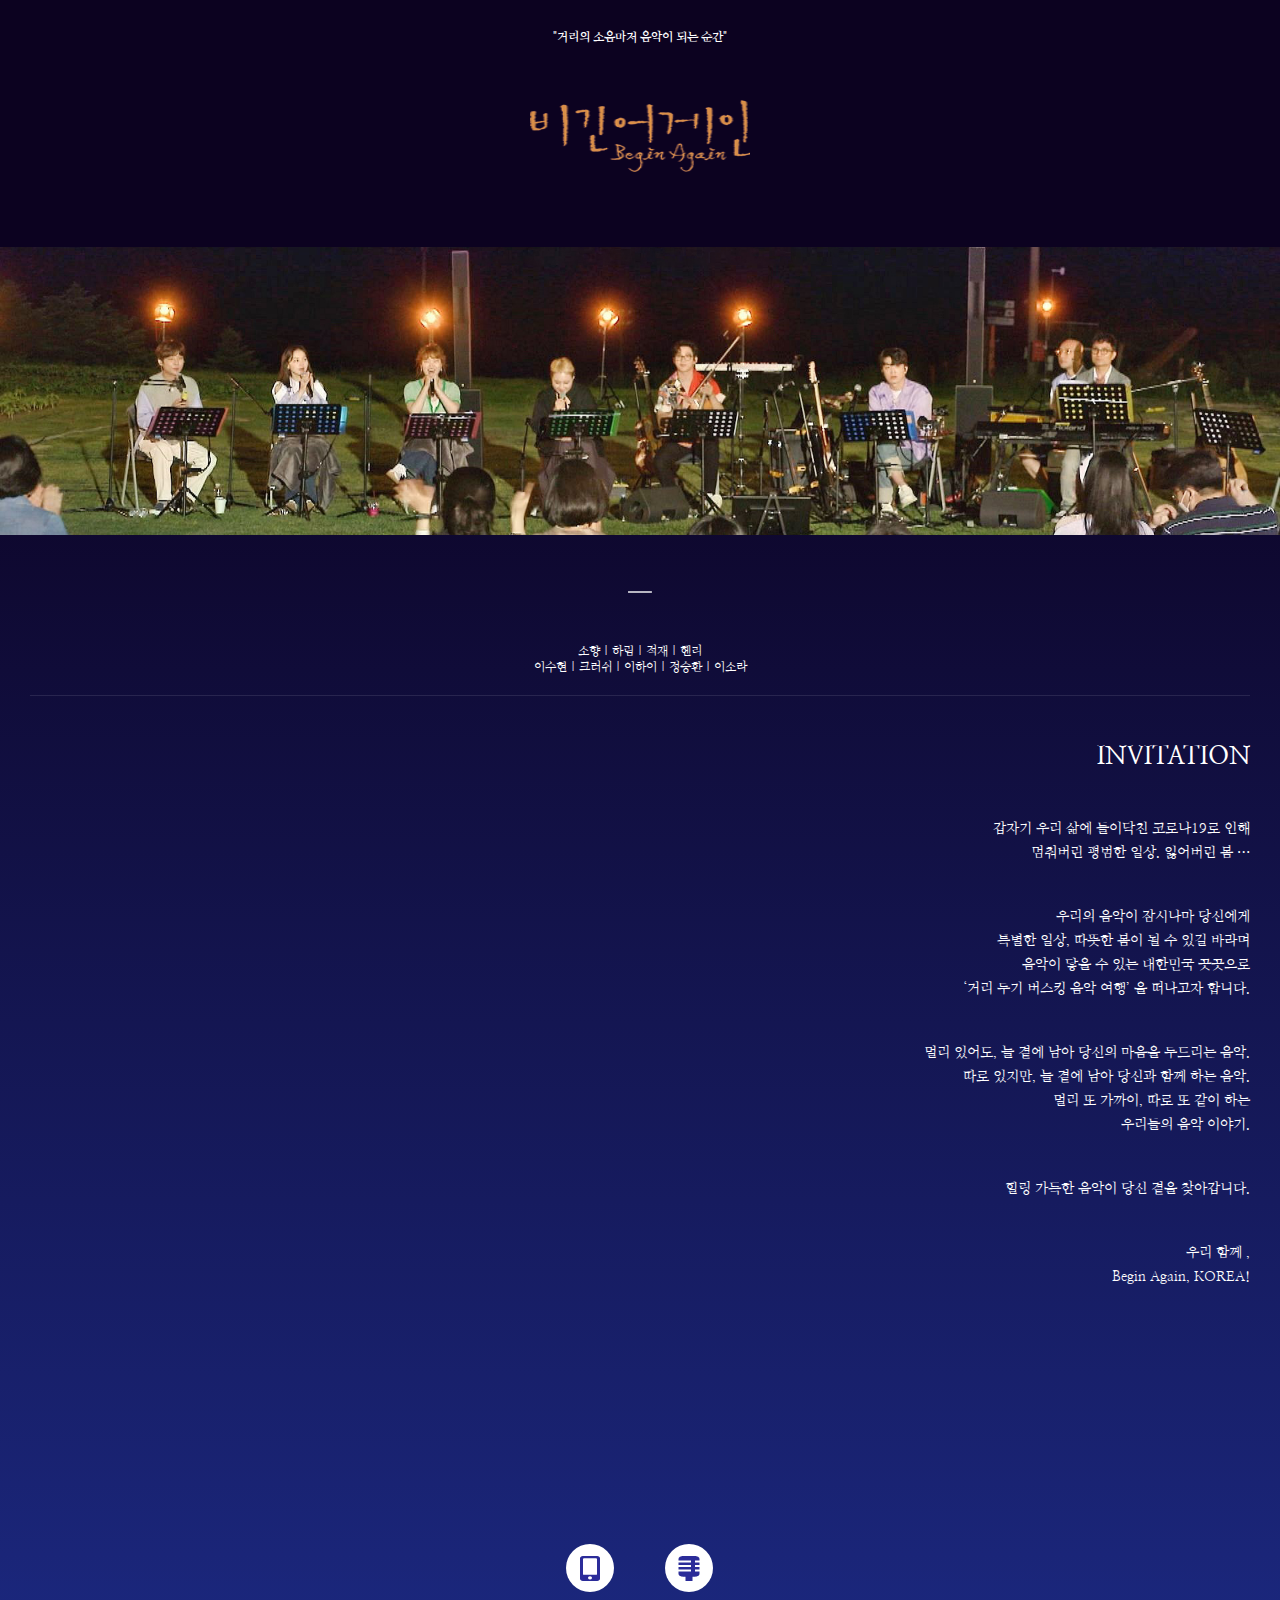
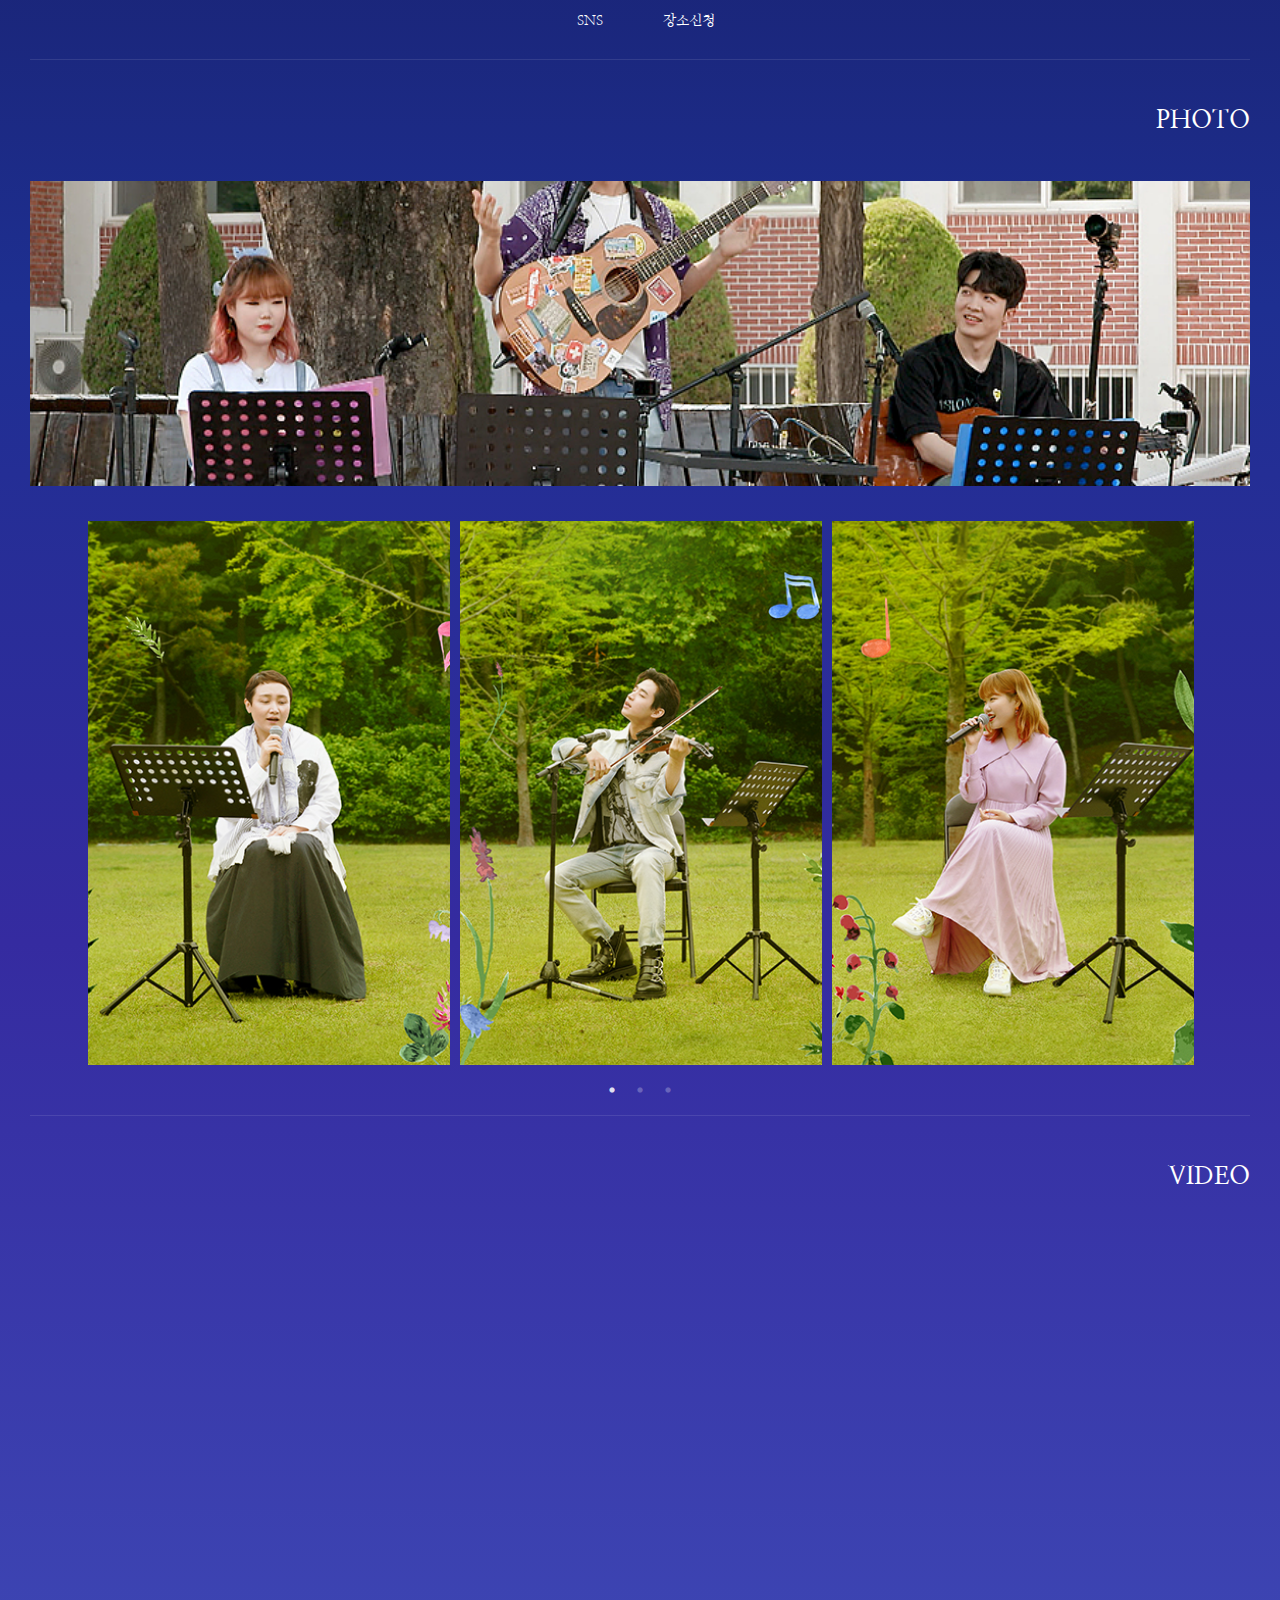
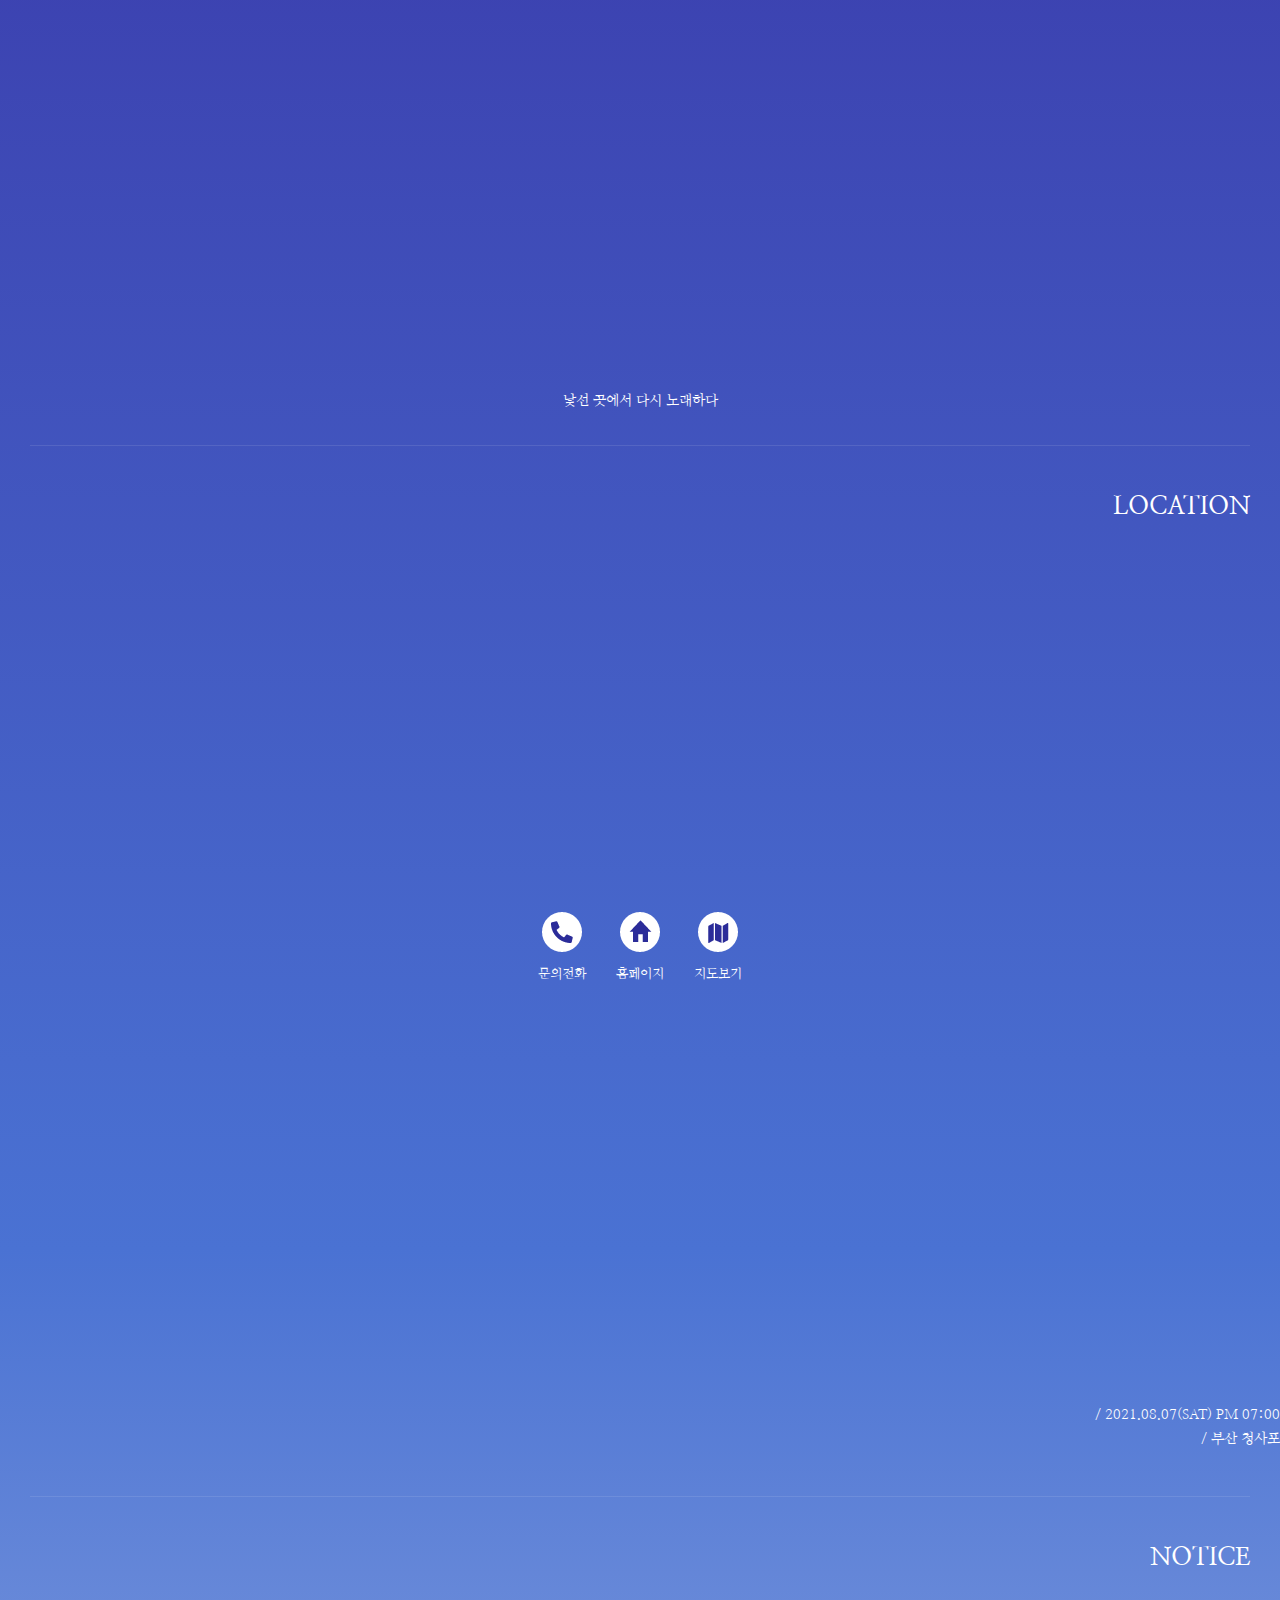
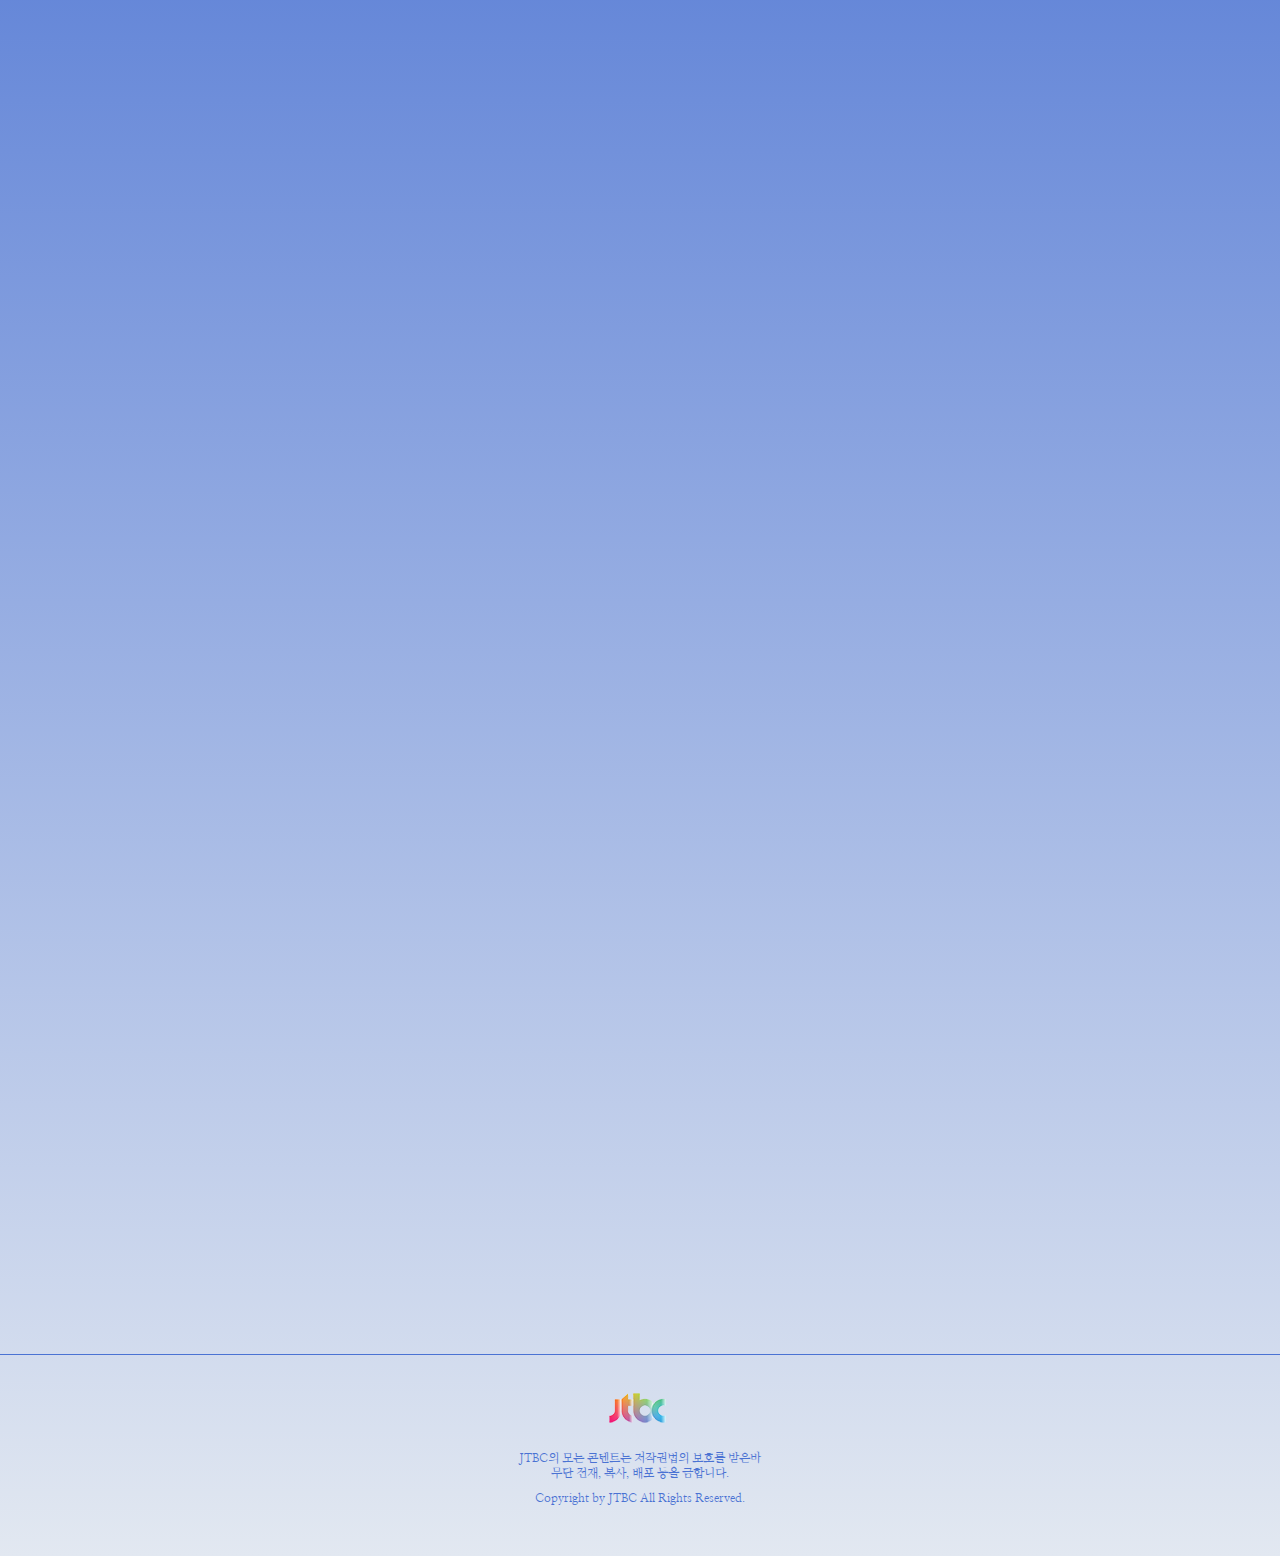
<file: index.html>
<!DOCTYPE html>
<html lang="en">
<head>
    <meta charset="UTF-8">
    <meta http-equiv="X-UA-Compatible" content="IE=edge">
    <meta name="viewport" content="width=device-width, initial-scale=1.0">
    <title>BEGIN AGAIN Mobile Invitation</title>
     <!--css-->
     <link rel="stylesheet" href="./css/style.css">
    <!--폰트-->
    <link href="https://fonts.googleapis.com/css2?family=Nanum+Myeongjo:wght@400;700;800&display=swap" rel="stylesheet">
    <!--jquery-->
    <script src="./js/jquery-3.6.0.min.js"></script>
    <script src="./js/gallery.js"></script>
    <!--AOS CSS-->
    <link href="https://unpkg.com/aos@2.3.1/dist/aos.css" rel="stylesheet">
     <!--AOS JS-->
    <script src="https://unpkg.com/aos@2.3.1/dist/aos.js"></script>
    <!--slick slide -->
    <link rel="stylesheet" type="text/css" href="./js/slick.css">
    <link rel="stylesheet" type="text/css" href="./js/slick/slick-theme.css">
  
    
    
</head>
<body>
  
  <section id="title">
    <h1 class="title">"거리의 소음마저 음악이 되는 순간"</h1>
   
    <h1 class="logo">
    <img src="./images/main logo.png" alt="logo" >
    </h1>
    <img src="./images/main visual.jpg" alt="main" class="mainvisual">
    <div>
        <h3 class="line1">-</h3>
    </div>
    <div class="intro">
        <p class="name">소향 | 하림 | 적재 | 헨리 <br>
            이수현 | 크러쉬 | 이하이  | 정승환 | 이소라</p>
    </div>
  </section><!--title-->
  <section id="invitation">
    <div class="container">
        <h2>INVITATION</h2>
        <p>갑자기 우리 삶에 들이닥친 코로나19로 인해 <br>
            멈춰버린 평범한 일상. 잃어버린 봄 … 
            
        </p>
         <p>   우리의 음악이 잠시나마 당신에게 <br>
            특별한 일상, 따뜻한 봄이 될 수 있길 바라며 <br>
            음악이 닿을 수 있는 대한민국 곳곳으로 <br>
            ‘거리 두기 버스킹 음악 여행’ 을 떠나고자 합니다.  
        </p>
      <p>
        멀리 있어도, 늘 곁에 남아 당신의 마음을 두드리는 음악. <br>
        따로 있지만, 늘 곁에 남아 당신과 함께 하는 음악. <br>
        멀리 또 가까이, 따로 또 같이 하는 <br>
        우리들의 음악 이야기.   
      </p>
        <p>힐링 가득한 음악이 당신 곁을 찾아갑니다.
        </p>
        <p>우리 함께 , <br>
            Begin Again, KOREA! 
            
            </p>
    </div>    
    </section><!--invitation-->
    <section id="banner">
        <div class="banner" data-aos="zoom-in" data-aos-duration="1000" data-aos-offset="100">
        <p>따로 또 같이, 거리두기 버스킹</p>
    </div>
    </section><!--banner-->
    <section id="button">
        <div class="container">
            <ul class="icon">
                <li>
                    <a href="#">
                        <img src="./images/sns.png" alt="sns">
                    
                    <p>SNS</p>
                </a>
                </li>
                <li>
                    <a href="#">
                        <img src="./images/spot.png" alt="spot">
                    
                    <p>장소신청</p>
                </a>
                </li>
            </ul>
        </div>
    </section><!--button-->
    <section id="photo">
        <div class="container">
            <h2>PHOTO</h2>
            <figure>
                <img src="./images/main gallery.jpg" alt="main">
            </figure>
         </div>
    </section><!--photo-->
    <section class="center slider">
        <div>
          <img src="./images/gallery1.jpg">
        </div>
        <div>
          <img src="./images/gallery2.jpg">
        </div>
        <div>
          <img src="./images/gallery3.jpg">
        </div>
        <div>
          <img src="./images/gallery4.jpg">
        </div>
        <div>
          <img src="./images/gallery5.jpg">
        </div>
        <div>
          <img src="./images/gallery6.jpg">
        </div>
        <div>
            <img src="./images/gallery7.jpg">
          </div>
          
      </section>
    <section id="video">
        <div class="container">
            <h2>VIDEO</h2>
        </div>
        <div class="video">
            <iframe width="560" height="315" src="https://www.youtube.com/embed/XNGoOqB8380" title="YouTube video player" frameborder="0" allow="accelerometer; autoplay; clipboard-write; encrypted-media; gyroscope; picture-in-picture" allowfullscreen></iframe>
        </div>
        <p>낯선 곳에서 다시 노래하다</p>
    </section><!--video-->
    <section id="location">
        <div class="container">
            <h2>LOCATION</h2>
        </div>
        <div class="map" data-aos="fade-down" data-aos-duration="2000" data-aos-offset="200">
            <iframe src="https://www.google.com/maps/embed?pb=!1m18!1m12!1m3!1d1939.500554680378!2d129.19013489057335!3d35.160657564517955!2m3!1f0!2f0!3f0!3m2!1i1024!2i768!4f13.1!3m3!1m2!1s0x35688d0a3f0e9107%3A0xdda83dfbae7a6077!2z7LKt7IKs7Y-s7JetIO2VnOyYpeudvOyatOyngA!5e0!3m2!1sko!2skr!4v1628218185220!5m2!1sko!2skr" width="100%" height="300px" style="border:0;" allowfullscreen="" loading="lazy"></iframe>
        </div><!--map-->
        <div class="icons">
            <ul class="appLink">
                <li><a href="tel:02-751-6000">
                    <img src="./images/phone.png" alt="call">
                    <p>문의전화</p></a>
                </li>
                <li><a href="https://tv.jtbc.joins.com/beginagainkorea">
                    <img src="./images/home.png" alt="homepage">
                    <p>홈페이지</p>
                </a></li>
                <li><a href="http://naver.me/5lZCfW4t">
                    <img src="./images/map.png" alt="map">
                    <p>지도보기</p>
                </a></li>
            </ul>
        </div>
        <div class="container3">
            <div class="monthly">
                <img src="./images/monthly.png" alt="" data-aos="fade-down" data-aos-duration="2000" data-aos-offset="200">
            </div>
            <div class="when">
                <p>/ 2021.08.07(SAT)  PM 07:00 <br>
                    / 부산 청사포
                    </p>
            </div>
        </div>
    </section><!--LOCATION-->
    <section id="notice" >
        <div class="container">
            <h2>NOTICE</h2>
           <!-- <div class="box">
                <h2>지켜주세요</h2>
                <p>/ 코로나 19 예방을 위해 마스크를 꼭 착용해 주세요 <br>
                    / 다른 관객들을 위해 소리를 지르거나 물건을 <br> 던지지 말아주세요 <br>
                    / 사회적 거리두기를 위해 옆사람과의 간격을 <br>  유지해주세요 <br>
                    / 노래가 끝나고난 후 박수를 보내주시면 힘이 나요 <br>
                    / 멋있는 현장 사진과 영상을 남겨주세요</p>
            </div>-->
            <img src="./images/notice2.jpg" alt="" data-aos="fade-down" data-aos-duration="3000" data-aos-offset="200">
        </div>
    </section>
    <footer>
        <div class="container">
            <h1><img src="./images/footer logo.png" alt=""></h1>
            <p>
                JTBC의 모든 콘텐트는 저작권법의 보호를 받은바  <br>무단 전재, 복사, 배포 등을 금합니다. <br></p>
               <p class="copy"> Copyright by JTBC All Rights Reserved.</p>
        </div>
    </footer>
   
    <script src="https://code.jquery.com/jquery-2.2.0.min.js" type="text/javascript"></script>
    <script src="./js/slick.min.js" type="text/javascript" charset="utf-8"></script>
    <script type="text/javascript">
      $(document).on('ready', function() {
        
        $('.center').slick({
        infinite: true,
        slidesToShow: 3,
        slidesToScroll: 3,
        dots: true
});
        
       
      });

      AOS.init();
  </script>


</body>
</html>
</file>
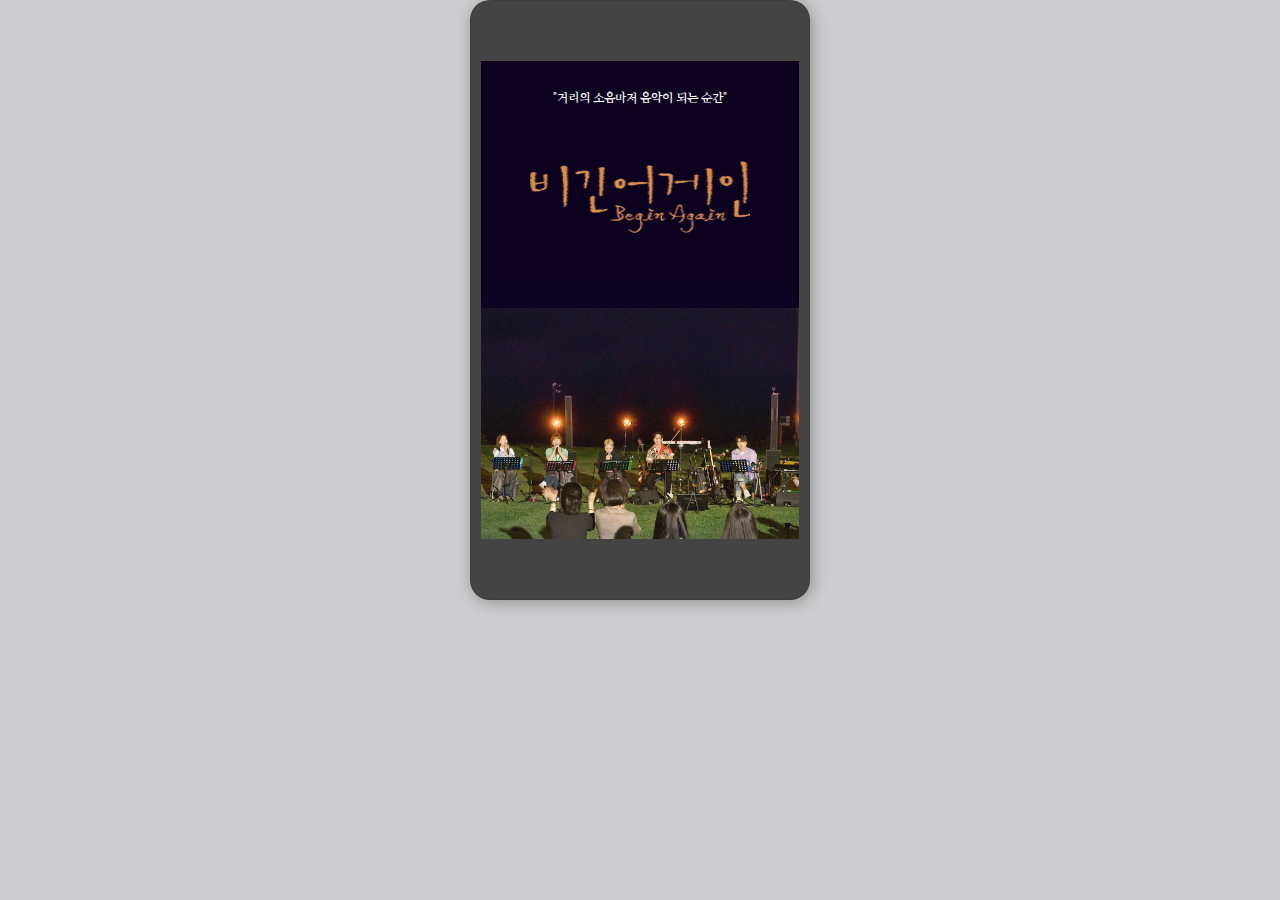
<file: mockup.html>
<!DOCTYPE html>
<html lang="en">
<head>
    <meta charset="UTF-8">
    <meta http-equiv="X-UA-Compatible" content="IE=edge">
    <meta name="viewport" content="width=device-width, initial-scale=1.0">
    <title>BEGIN AGAIN Mobile Invitation</title>
    <!--css-->
    <link rel="stylesheet" href="./css/style.css">
    <!--폰트-->
    <link href="https://fonts.googleapis.com/css2?family=Nanum+Myeongjo:wght@400;700;800&display=swap" rel="stylesheet">
    <!--jquery-->
    <script src="./js/jquery-3.6.0.min.js"></script>
    <script src="./js/gallery.js"></script>
    <!--AOS CSS-->
    <link href="https://unpkg.com/aos@2.3.1/dist/aos.css" rel="stylesheet">
     <!--AOS JS-->
    <script src="https://unpkg.com/aos@2.3.1/dist/aos.js"></script>
    <!--slick slide -->
    <link rel="stylesheet" type="text/css" href="./js/slick.css">
    <link rel="stylesheet" type="text/css" href="./js/slick/slick-theme.css">
 
     <!--css-->
     <link rel="stylesheet" href="./css/pc.css" 
     media="screen and (min-width:768px)">
     <link rel="stylesheet" href="./css/mobile.css"
     media="screen and (max-width:767px)">
    
</head>
<body>
    <iframe id="pcscreen" width="340" height="600" src="https://dmstj3156.github.io/Begin-Again-mobile-invitation/
" frameborder="0"></iframe>

  <iframe  id="mobilescreen" src="https://dmstj3156.github.io/Begin-Again-mobile-invitation/" frameborder="0"></iframe>

</body>
</html>
</file>
<file: css/style.css>
/*style.css*/
*{
    padding: 0;
    margin: 0;
    box-sizing: border-box;
}

body{
    font-family: 'adobe-myungjo-std', sans-serif;
    font-family: 'Nanum Myeongjo', serif;
    background: linear-gradient(to bottom, #0C0220 5%,#1E2F91 30%, #352BA0 40%,#4A72D3,#E2E8F1);
    background-repeat: no-repeat;
    background-size: cover;
    color: white;
}

  
ul{
    list-style-type: none;
}
a{
    text-decoration: none;
    color: white;
}
section .container h2{
    font-size: 25px;
    font-weight: bold;
    padding-top: 45px;
    padding-bottom: 45px;
    
    text-align: right;
    border-top: 1px solid rgba(255, 255, 255, 0.1);
}
.container2, .container{
    padding-left: 30px;
    padding-right: 30px;
    ;
}
#title{
    position: relative;
}
#title .title{
    font-size: 12px;
    text-align: center;
    padding-top: 30px;
}
.line1{
    font-size: 50px;
    font-weight: lighter;
    text-align: center;
    color: rgba(255,255,255,0.7);
}
.logo{
    text-align: center;
    padding-top: 55px;
    padding-bottom: 65px;
}
.logo img{
   width: 220px;
   height: 72px;
}
.mainvisual{
    width: 100%;
    height: 318px;
    padding-bottom: 30px;
    object-fit: cover;
    display: block;
}
.intro{
    font-size: 12px;
    text-align: center;
    line-height: 16px;
    padding-bottom: 20px;
    padding-top: 15px;
}
#invitation{
    padding-bottom: 70px;
}
#invitation .container p{
    font-size: 14px;
    text-align: right;
    padding-bottom: 40px;
    line-height: 24px;
}
.banner{
    text-align: center;
    font-size: 14px;
    height: 100px;
    background-image: url(../images/banner.png);
    background-repeat: no-repeat;
    background-size: cover;
    position: relative;
    width: 100%;
}
.banner p{
    padding-top: 45px;
    text-align: center;
    
    letter-spacing: 5px;
}
#button{
    width: 100%;
}
#button .icon{
    text-align: center;
    height: 160px;
}
#button .icon li{
    display: inline-block;
    padding-top: 45px;
    padding-bottom: 45px;
    color: white;
    font-size: 14px;
    padding-right: 45px;
}
#button .icon li:last-child{
    padding-right: 0;
}
#button .icon  p{
    padding-top: 15px;
}
#photo .container figure{
    width: 100%;
    height: 340px;
}
#photo .container figure img{
    width: 100%;
    padding-bottom: 35px;
    height: 100%;
    object-fit: cover;
    display: block;
}
#photo .container .galleryList{
    display: flex;
    flex-wrap: wrap;
    padding-bottom: 30px;
}
#photo .container .galleryList li{
    width: 33.33%;
    
    height: 96px;
}
#photo .container .galleryList li:last-child{
    padding-right: 0;
}
#photo .container .galleryList li img{
    width: 100%;
    height: 96px;
    object-fit: cover;
}
#photo .container .slide{
    position: relative;
   
    padding-bottom: 32px;
}


.slider {
    width: 87%;
    margin: 0 auto;
    padding-bottom: 20px;
  
    
   
}   

.slick-slide {
 margin-left: 5px;
 margin-right: 5px;
  
}

.slick-slide img {
  width: 100%;
}
.slick-slide img:last-child{
    margin-right: 0;
}
.slick-prev:before,
.slick-next:before {
  
  display: none;
 
}
.slick-slide {
  transition: all ease-in-out .3s;
  
}



.slick-current {
  opacity: 1;
}

.video{
    position: relative;
    padding-bottom: 56.25%;
   margin-bottom: 35px;
}
#video iframe{
    width: 100%;
    position: absolute;
    left: 0;
    height: 100%;
}
#video p{
    margin-bottom: 35px;
    text-align: center;
    font-size: 14px;
}
#location .map{
    padding-bottom: 40px;
}
#location .icons{
    margin-left: 30px;
    margin-right: 30px;
}
#location .icons .appLink{
    display: flex;
    justify-content: center;
    text-align: center;
    padding-bottom: 90px;
}
#location .icons ul li:not(:last-child){
    padding-right: 30px;
}
#location .icons .appLink p{
    font-size: 13px;
    padding-top: 10px;
}
#location .container{
    width: 100%;
    object-fit: cover;
}
#location .monthly{
    width: 100%;
    height: 300px;
    margin-bottom: 30px;
    object-fit: cover;
}
#location .monthly img{
    
    width: 100%;
    height: 300px;
    margin-bottom: 30px;
    object-fit: cover;
}
#location .when{
    text-align: right;
    font-size: 14px;
   
}
#location .when p{
  line-height: 24PX;
  padding-bottom: 45px;
}
#notice{
    padding-bottom: 45px;
}
#notice .box{
    background: white;
    width: 100%;
    height: 370px;
    color: #5C80D6;
   
}
#notice img{
    width: 100%;
    object-fit: cover;
}
#notice .box h2{
    font-size: 20px;
    text-align: center;
    padding-bottom: 20px;
    font-weight: bold;
}
#notice .box p{
    text-align: left;
    font-size: 13px;
    line-height: 30px;
}
footer{
    border-top: 1px solid #4A72D3;
    color: #4A72D3;
    
    padding-bottom: 20px; 
    
  
}
footer h1{
    text-align: center;
    padding-top: 20px;
}
footer p{
    font-size: 12px;
    text-align: center;
    padding-bottom: 10px;
    line-height: 15px;
}
footer p.copy{
    padding-bottom: 30px;
}
</file>
<file: css/pc.css>
body {
    display: flex;
    justify-content: center;
    align-items: center;
    background: #cdcdcf;
    overflow: hidden;
  }
  iframe {
    padding: 60px 10px 60px 10px;
    background: #444;
    border-radius: 20px;
    box-shadow: 2px 2px 16px rgba(0,0,0,0.3);
    border: 1px solid rgba(0,0,0,0.1);
   
    }
    #mobilescreen{
        display: none;
   }
</file>
<file: css/mobile.css>
#pcscreen {
    display: none;
    overflow: hidden;
}
#mobile{
   
}
#mobilescreen{
     display: block;
     overflow: hidden;
     width: 100%;
     height: 100vh;
}
</file>
